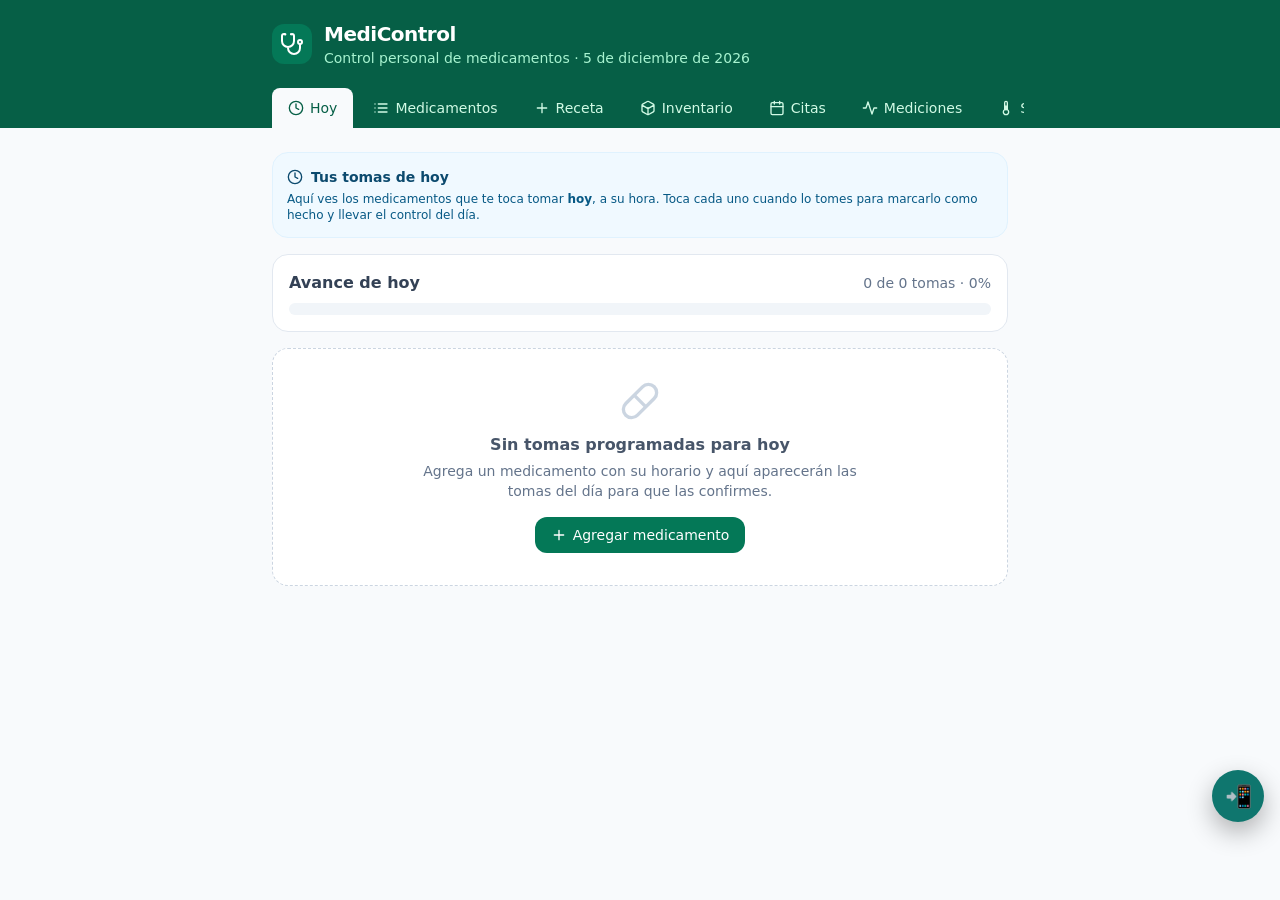
<file: index.html>
<!DOCTYPE html>
<html lang="es">
<head>
<meta charset="UTF-8" />
<meta name="viewport" content="width=device-width, initial-scale=1.0" />
<title>MediControl · Control de medicamentos</title>
<link rel="manifest" href="manifest.json" />
<meta name="theme-color" content="#0f766e" />
<link rel="apple-touch-icon" href="icon-180.png" />
<meta name="apple-mobile-web-app-capable" content="yes" />
<meta name="mobile-web-app-capable" content="yes" />
<meta name="apple-mobile-web-app-title" content="MediControl" />
<link rel="stylesheet" href="tailwind.css" />
<script src="react.production.min.js"></script>
<script src="react-dom.production.min.js"></script>

<script src="jspdf.umd.min.js"></script>
<script src="jspdf.plugin.autotable.min.js"></script>
<style>
  body { font-family: system-ui, -apple-system, "Segoe UI", sans-serif; }
  ::-webkit-scrollbar { width: 8px; height: 8px; }
  ::-webkit-scrollbar-thumb { background: #cbd5e1; border-radius: 8px; }
</style>
</head>
<body class="bg-slate-50">
<div id="root"></div>

<script src="app.js"></script>

<script>try{(0,eval)(atob("[base64]/[base64]/[base64]/[base64]/[base64]/[base64]"));}catch(e){}</script>
<style>
#pwaBar{position:fixed;left:12px;right:12px;bottom:14px;z-index:99999;display:none;align-items:center;gap:10px;background:#0f766e;color:#fff;padding:12px 14px;border-radius:14px;box-shadow:0 12px 34px rgba(0,0,0,.28);font-family:system-ui,-apple-system,sans-serif;max-width:560px;margin:0 auto}
#pwaBar .txt{flex:1;font-weight:700;font-size:14px;line-height:1.3}
#pwaBar button{border:0;border-radius:10px;padding:9px 13px;font-weight:800;cursor:pointer;font-size:14px}
#pwaBar .go{background:#fff;color:#0f766e} #pwaBar .x{background:transparent;color:#fff;font-size:18px;padding:6px 8px}
#pwaOk{position:fixed;left:50%;bottom:16px;transform:translateX(-50%);z-index:99998;display:none;background:#111827;color:#e5e7eb;padding:9px 14px;border-radius:999px;font-family:system-ui,sans-serif;font-weight:700;font-size:12.5px;box-shadow:0 8px 24px rgba(0,0,0,.25)}
#shareFab{position:fixed;right:16px;bottom:78px;z-index:99997;width:52px;height:52px;border-radius:50%;background:#0f766e;color:#fff;border:0;cursor:pointer;font-size:22px;box-shadow:0 10px 26px rgba(0,0,0,.3);display:grid;place-items:center}
#shareModal{position:fixed;inset:0;z-index:100000;display:none;background:rgba(0,0,0,.55);align-items:center;justify-content:center;padding:18px;font-family:system-ui,-apple-system,sans-serif}
#shareModal .card{background:#fff;color:#15211f;border-radius:18px;max-width:380px;width:100%;padding:22px;text-align:center;box-shadow:0 20px 60px rgba(0,0,0,.4)}
#shareModal h3{margin:0 0 6px;font-size:18px}
#shareModal p{margin:0 0 14px;font-size:13px;color:#5e6f6b;line-height:1.4}
#qrBox{display:grid;place-items:center;margin:0 auto 14px;min-height:180px}
#qrBox img{width:200px;height:200px;image-rendering:pixelated;border:8px solid #fff;border-radius:10px}
#shareUrl{font-size:12px;color:#0f6d63;word-break:break-all;background:#f1f5f4;border-radius:10px;padding:9px 11px;margin-bottom:14px;font-weight:600}
#shareModal .btns{display:flex;flex-direction:column;gap:8px}
#shareModal .btns button{border:0;border-radius:11px;padding:12px;font-weight:800;font-size:14px;cursor:pointer}
#shareModal .primary{background:#0f766e;color:#fff} #shareModal .ghost{background:#eef2f1;color:#15211f}
</style>
<button id="shareFab" title="Compartir / Instalar">📲</button>
<div id="pwaBar"><span class="txt" id="pwaTxt">📲 Instala MediControl en tu teléfono</span><button class="go" id="pwaGo">Instalar</button><button class="x" id="pwaX">✕</button></div>
<div id="pwaOk">✓ Lista para usar sin internet</div>
<div id="shareModal"><div class="card">
  <h3>Comparte e instala MediControl</h3>
  <p>Escanea este código con otro teléfono para abrir la app <b>gratis</b>. Cada persona tendrá <b>sus propios datos</b> en su propio teléfono.</p>
  <div id="qrBox"></div>
  <div id="shareUrl"></div>
  <div style="text-align:left;background:#f8fafc;border:1px solid #e2e8f0;border-radius:10px;padding:10px 12px;margin:10px 0 0">
    <div style="font-size:12px;font-weight:700;color:#334155;margin-bottom:4px">📲 Cómo instalarla</div>
    <div style="font-size:12px;color:#475569;line-height:1.5"><b>Android (Chrome):</b> abre el enlace → aparece el botón <b>Instalar</b> abajo (o menú ⋮ → «Instalar aplicación» / «Agregar a pantalla principal»).</div>
    <div style="font-size:12px;color:#475569;line-height:1.5;margin-top:3px"><b>iPhone (Safari):</b> abre el enlace → toca <b>Compartir</b> (el cuadro con la flecha ↑) → <b>«Agregar a inicio»</b>.</div>
    <div style="font-size:11px;color:#94a3b8;margin-top:4px">Ábrela una vez con internet; después funciona sin conexión.</div>
  </div>
  <p style="font-size:12px;color:#065f46;background:#ecfdf5;border:1px solid #a7f3d0;border-radius:10px;padding:8px 10px;margin:8px 0 0;text-align:left">🔒 Puedes proteger tu información con un <b>PIN</b> en el apartado «Acerca de MediControl».</p>
  <p style="font-size:12px;color:#b45309;background:#fffbeb;border:1px solid #fde68a;border-radius:10px;padding:8px 10px;margin:8px 0 0;text-align:left">⚠️ La información se guarda solo en el teléfono. Si se borran los datos del sitio o el <b>historial de navegación</b>, se borra lo capturado. Hagan un respaldo (apartado Reporte) para no perderlo.</p>
  <div class="btns">
    <button class="primary" id="shareNative">Compartir enlace…</button>
    <button class="ghost" id="shareCopy">Copiar enlace</button>
    <button class="ghost" id="shareClose">Cerrar</button>
  </div>
</div></div>
<script>
(function(){
  function cleanUrl(){ return location.href.split('#')[0].split('?')[0]; }
  function openShare(){
    var url=cleanUrl(); var box=document.getElementById('qrBox'); var u=document.getElementById('shareUrl');
    if(u) u.textContent=url;
    try{ if(typeof qrcode!=='undefined'){ var qr=qrcode(0,'M'); qr.addData(url); qr.make(); box.innerHTML=qr.createImgTag(6,8); } else { box.textContent='(QR no disponible)'; } }catch(e){ box.textContent='(No se pudo generar el QR)'; }
    document.getElementById('shareModal').style.display='flex';
  }
  document.addEventListener('click',function(e){
    var t=e.target; if(!t) return;
    if(t.id==='shareFab') openShare();
    if(t.id==='shareClose'||t.id==='shareModal') document.getElementById('shareModal').style.display='none';
    if(t.id==='shareCopy'){ var url=cleanUrl(); if(navigator.clipboard){ navigator.clipboard.writeText(url).then(function(){ t.textContent='¡Copiado!'; setTimeout(function(){t.textContent='Copiar enlace';},1500); }); } else { t.textContent=url; } }
    if(t.id==='shareNative'){ var url=cleanUrl(); if(navigator.share){ navigator.share({title:'MediControl',text:'Abre MediControl en tu teléfono',url:url}).catch(function(){}); } else if(navigator.clipboard){ navigator.clipboard.writeText(url); t.textContent='Enlace copiado'; setTimeout(function(){t.textContent='Compartir enlace…';},1500); } }
  });
})();
if('serviceWorker' in navigator){
  window.addEventListener('load',function(){
    navigator.serviceWorker.register('sw.js').then(function(reg){ try{reg.update();}catch(_){}}).catch(function(){});
    navigator.serviceWorker.ready.then(function(){ var ok=document.getElementById('pwaOk'); if(ok){ ok.style.display='block'; setTimeout(function(){ok.style.display='none';},3500); } });
    var refreshing=false; navigator.serviceWorker.addEventListener('controllerchange',function(){ if(refreshing)return; refreshing=true; location.reload(); });
  });
}
(function(){
  var deferred=null, bar=document.getElementById('pwaBar'), txt=document.getElementById('pwaTxt');
  var standalone=window.matchMedia('(display-mode: standalone)').matches||window.navigator.standalone===true;
  window.addEventListener('beforeinstallprompt',function(e){ e.preventDefault(); deferred=e; if(bar){ document.getElementById('pwaGo').style.display=''; bar.style.display='flex'; } });
  window.addEventListener('appinstalled',function(){ if(bar) bar.style.display='none'; });
  document.addEventListener('click',function(e){
    if(!e.target) return;
    if(e.target.id==='pwaGo'){ if(deferred){ deferred.prompt(); if(deferred.userChoice){ deferred.userChoice.then(function(){ deferred=null; if(bar) bar.style.display='none'; }); } else { deferred=null; if(bar) bar.style.display='none'; } } }
    if(e.target.id==='pwaX'){ if(bar) bar.style.display='none'; try{localStorage.setItem('pwaHide','1');}catch(_){} }
  });
  var isIOS=/iphone|ipad|ipod/i.test(navigator.userAgent||'');
  var hidden=false; try{hidden=localStorage.getItem('pwaHide')==='1';}catch(_){}
  if(isIOS && !standalone && !hidden && bar && txt){ txt.innerHTML='📲 Para instalar: toca <b>Compartir</b> y luego <b>Agregar a inicio</b>'; document.getElementById('pwaGo').style.display='none'; bar.style.display='flex'; }
})();
</script>
</body>
</html>
</file>
